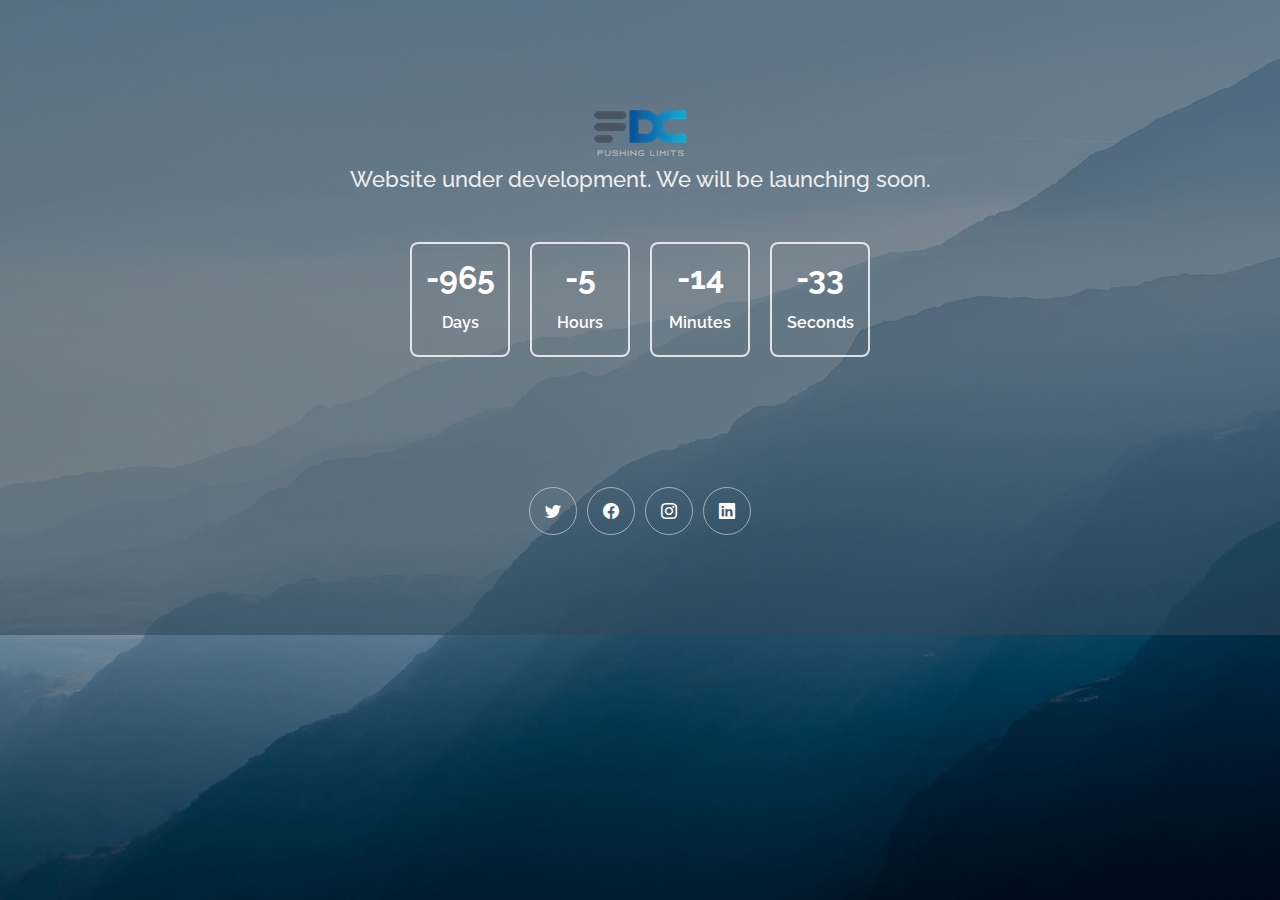
<file: index.html>
<!DOCTYPE html>
<html lang="en">

<head>
  <meta charset="utf-8">
  <meta content="width=device-width, initial-scale=1.0" name="viewport">
  <title>FDC - Pushing Limits</title>
  <meta content="" name="description">
  <meta content="" name="keywords">

  <!-- Favicons -->
  <link href="assets/img/FDClogo.png" rel="icon">
  <link href="assets/img/FDClogo.png" rel="apple-touch-icon">

  <!-- Google Fonts -->
  <link href="https://fonts.googleapis.com/css?family=Open+Sans:300,300i,400,400i,600,600i,700,700i|Raleway:300,300i,400,400i,600,600i,700,700i" rel="stylesheet">

  <!-- Vendor CSS Files -->
  <link href="assets/vendor/bootstrap/css/bootstrap.min.css" rel="stylesheet">
  <link href="assets/vendor/bootstrap-icons/bootstrap-icons.css" rel="stylesheet">

  <!-- Template Main CSS File -->
  <link href="assets/css/style.css" rel="stylesheet">


</head>

<body>

  <!-- ======= Header ======= -->
  <header id="header" class="d-flex align-items-center">
    <div class="container d-flex flex-column align-items-center">

      <h1><img src="./assets/img/FDClogo.png" alt=""></h1>
      <h2>Website under development. We will be launching soon.</h2>
      <div class="countdown d-flex justify-content-center" data-count="2023/12/3">
        <div>
          <h3>%d</h3>
          <h4>Days</h4>
        </div>
        <div>
          <h3>%h</h3>
          <h4>Hours</h4>
        </div>
        <div>
          <h3>%m</h3>
          <h4>Minutes</h4>
        </div>
        <div>
          <h3>%s</h3>
          <h4>Seconds</h4>
        </div>
      </div>

     

      <div class="social-links text-center">
        <a href="#" class="twitter"><i class="bi bi-twitter"></i></a>
        <a href="#" class="facebook"><i class="bi bi-facebook"></i></a>
        <a href="#" class="instagram"><i class="bi bi-instagram"></i></a>
        <a href="#" class="linkedin"><i class="bi bi-linkedin"></i></a>
      </div>

    </div>
  </header><!-- End #header -->

  <main id="main">

   

   
  </main><!-- End #main -->

  <!-- ======= Footer ======= -->

  <a href="#" class="back-to-top d-flex align-items-center justify-content-center"><i class="bi bi-arrow-up-short"></i></a>

  <!-- Vendor JS Files -->
  <script src="assets/vendor/bootstrap/js/bootstrap.bundle.min.js"></script>
  <script src="assets/vendor/php-email-form/validate.js"></script>

  <!-- Template Main JS File -->
  <script src="assets/js/main.js"></script>

</body>

</html>
</file>
<file: assets/css/style.css>
/**
* Template Name: Maundy
* Updated: Jul 27 2023 with Bootstrap v5.3.1
* Template URL: https://bootstrapmade.com/maundy-free-coming-soon-bootstrap-theme/
* Author: BootstrapMade.com
* License: https://bootstrapmade.com/license/
*/

/*--------------------------------------------------------------
# General
--------------------------------------------------------------*/
body {
  font-family: "Open Sans", sans-serif;
  color: #fff;
  background: url("../img/bg.jpg") top center no-repeat;
  background-size: cover;
  position: relative;
}

body::before {
  content: "";
  position: absolute;
  left: 0;
  right: 0;
  top: 0;
  bottom: 0;
  background: rgba(49, 71, 89, 0.6);
}

@media (min-width: 1024px) {
  body {
    background-attachment: fixed;
  }
}

a {
  color: #24b7a4;
  text-decoration: none;
}

a:hover {
  color: #36d8c3;
  text-decoration: none;
}

h1,
h2,
h3,
h4,
h5,
h6 {
  font-family: "Raleway", sans-serif;
}

#main {
  position: relative;
}

/*--------------------------------------------------------------
# Back to top button
--------------------------------------------------------------*/
.back-to-top {
  position: fixed;
  visibility: hidden;
  opacity: 0;
  right: 15px;
  bottom: 15px;
  z-index: 996;
  background: #24b7a4;
  width: 40px;
  height: 40px;
  border-radius: 50px;
  transition: all 0.4s;
}

.back-to-top i {
  font-size: 28px;
  color: #fff;
  line-height: 0;
}

.back-to-top:hover {
  background: #2ed6c0;
  color: #fff;
}

.back-to-top.active {
  visibility: visible;
  opacity: 1;
}

/*--------------------------------------------------------------
# Header
--------------------------------------------------------------*/
#header {
  position: relative;
  width: 100%;
  padding: 100px 0;
  /* countdown */
}

#header h1 {
  margin: 0 0 10px 0;
  font-size: 48px;
  font-weight: 700;
  line-height: 56px;
  color: #fff;
}

#header h2 {
  color: #eee;
  margin-bottom: 40px;
  font-size: 22px;
}

#header .countdown {
  margin-bottom: 80px;
}

#header .countdown div {
  text-align: center;
  border: 2px solid rgba(255, 255, 255, 0.8);
  border-radius: 8px;
  margin: 10px 10px;
  width: 100px;
  padding: 15px 0;
}

#header .countdown div h3 {
  font-weight: 700;
  font-size: 32px;
  margin-bottom: 15px;
}

#header .countdown div h4 {
  font-size: 16px;
  font-weight: 600;
}

@media (max-width: 575px) {
  #header .countdown div {
    width: 70px;
    padding: 10px 0;
    margin: 10px 8px;
  }

  #header .countdown div h3 {
    font-size: 28px;
    margin-bottom: 10px;
  }

  #header .countdown div h4 {
    font-size: 14px;
    font-weight: 500;
  }
}

#header .subscribe {
  font-size: 15px;
  text-align: center;
}

#header .subscribe h4 {
  font-size: 20px;
  font-weight: 600;
  color: #fff;
  position: relative;
  padding-bottom: 12px;
}

#header .subscribe .subscribe-form {
  min-width: 300px;
  margin-top: 10px;
  background: #fff;
  padding: 6px 10px;
  position: relative;
  border-radius: 50px;
  text-align: left;
}

#header .subscribe .subscribe-form input[type=email] {
  border: 0;
  padding: 4px 8px;
  width: calc(100% - 100px);
}

#header .subscribe .subscribe-form input[type=submit] {
  position: absolute;
  top: 0;
  right: -2px;
  bottom: 0;
  border: 0;
  background: none;
  font-size: 16px;
  padding: 0 20px;
  background: #24b7a4;
  color: #fff;
  transition: 0.3s;
  border-radius: 50px;
  box-shadow: 0px 2px 15px rgba(0, 0, 0, 0.1);
}

#header .subscribe .subscribe-form input[type=submit]:hover {
  background: #22ae9c;
}

#header .subscribe .error-message {
  display: none;
  color: #ed3c0d;
  text-align: center;
  padding: 15px;
  font-weight: 600;
}

#header .subscribe .sent-message {
  display: none;
  color: #18d26e;
  text-align: center;
  padding: 15px;
  font-weight: 600;
}

#header .subscribe .loading {
  display: none;
  text-align: center;
  padding: 15px;
}

#header .subscribe .loading:before {
  content: "";
  display: inline-block;
  border-radius: 50%;
  width: 24px;
  height: 24px;
  margin: 0 10px -6px 0;
  border: 3px solid #18d26e;
  border-top-color: #eee;
  animation: animate-loading-notify 1s linear infinite;
}

@keyframes animate-loading-notify {
  0% {
    transform: rotate(0deg);
  }

  100% {
    transform: rotate(360deg);
  }
}

#header .social-links {
  margin-top: 40px;
}

#header .social-links a {
  font-size: 16px;
  color: #fff;
  margin: 0 3px;
  border-radius: 50%;
  width: 48px;
  height: 48px;
  transition: 0.3s;
  border: 1px solid rgba(255, 255, 255, 0.5);
  display: inline-flex;
  align-items: center;
  justify-content: center;
}

#header .social-links a i {
  line-height: 0;
}

#header .social-links a:hover {
  background: #24b7a4;
  border-color: #24b7a4;
}

/*--------------------------------------------------------------
# Navigation Menu
--------------------------------------------------------------*/
/**
* Desktop Navigation 
*/
.navbar {
  padding: 0;
}

.navbar ul {
  margin: 0;
  padding: 0;
  display: flex;
  list-style: none;
  align-items: center;
}

.navbar li {
  position: relative;
}

.navbar a,
.navbar a:focus {
  display: flex;
  align-items: center;
  justify-content: space-between;
  padding: 10px 0 10px 30px;
  font-family: "Raleway", sans-serif;
  font-size: 16px;
  font-weight: 700;
  color: #3a5469;
  white-space: nowrap;
  transition: 0.3s;
}

.navbar a i,
.navbar a:focus i {
  font-size: 12px;
  line-height: 0;
  margin-left: 5px;
}

.navbar a:hover,
.navbar .active,
.navbar .active:focus,
.navbar li:hover>a {
  color: #24b7a4;
}

.navbar .getstarted,
.navbar .getstarted:focus {
  background: #24b7a4;
  padding: 8px 20px;
  margin-left: 30px;
  border-radius: 4px;
  color: #fff;
}

.navbar .getstarted:hover,
.navbar .getstarted:focus:hover {
  color: #fff;
  background: #28ccb7;
}

.navbar .dropdown ul {
  display: block;
  position: absolute;
  left: 14px;
  top: calc(100% + 30px);
  margin: 0;
  padding: 10px 0;
  z-index: 99;
  opacity: 0;
  visibility: hidden;
  background: #fff;
  box-shadow: 0px 0px 30px rgba(127, 137, 161, 0.25);
  transition: 0.3s;
  border-radius: 4px;
}

.navbar .dropdown ul li {
  min-width: 200px;
}

.navbar .dropdown ul a {
  padding: 10px 20px;
  font-size: 15px;
  text-transform: none;
  font-weight: 600;
}

.navbar .dropdown ul a i {
  font-size: 12px;
}

.navbar .dropdown ul a:hover,
.navbar .dropdown ul .active:hover,
.navbar .dropdown ul li:hover>a {
  color: #24b7a4;
}

.navbar .dropdown:hover>ul {
  opacity: 1;
  top: 100%;
  visibility: visible;
}

.navbar .dropdown .dropdown ul {
  top: 0;
  left: calc(100% - 30px);
  visibility: hidden;
}

.navbar .dropdown .dropdown:hover>ul {
  opacity: 1;
  top: 0;
  left: 100%;
  visibility: visible;
}

@media (max-width: 1366px) {
  .navbar .dropdown .dropdown ul {
    left: -90%;
  }

  .navbar .dropdown .dropdown:hover>ul {
    left: -100%;
  }
}

/**
* Mobile Navigation 
*/
.mobile-nav-toggle {
  color: #314759;
  font-size: 28px;
  cursor: pointer;
  display: none;
  line-height: 0;
  transition: 0.5s;
}

.mobile-nav-toggle.bi-x {
  color: #fff;
}

@media (max-width: 991px) {
  .mobile-nav-toggle {
    display: block;
  }

  .navbar ul {
    display: none;
  }
}

.navbar-mobile {
  position: fixed;
  overflow: hidden;
  top: 0;
  right: 0;
  left: 0;
  bottom: 0;
  background: rgba(31, 45, 56, 0.9);
  transition: 0.3s;
}

.navbar-mobile .mobile-nav-toggle {
  position: absolute;
  top: 15px;
  right: 15px;
}

.navbar-mobile ul {
  display: block;
  position: absolute;
  top: 55px;
  right: 15px;
  bottom: 15px;
  left: 15px;
  padding: 10px 0;
  border-radius: 10px;
  background-color: #fff;
  overflow-y: auto;
  transition: 0.3s;
}

.navbar-mobile a,
.navbar-mobile a:focus {
  padding: 10px 20px;
  font-size: 15px;
  color: #314759;
}

.navbar-mobile a:hover,
.navbar-mobile .active,
.navbar-mobile li:hover>a {
  color: #24b7a4;
}

.navbar-mobile .getstarted,
.navbar-mobile .getstarted:focus {
  margin: 15px;
}

.navbar-mobile .dropdown ul {
  position: static;
  display: none;
  margin: 10px 20px;
  padding: 10px 0;
  z-index: 99;
  opacity: 1;
  visibility: visible;
  background: #fff;
  box-shadow: 0px 0px 30px rgba(127, 137, 161, 0.25);
}

.navbar-mobile .dropdown ul li {
  min-width: 200px;
}

.navbar-mobile .dropdown ul a {
  padding: 10px 20px;
}

.navbar-mobile .dropdown ul a i {
  font-size: 12px;
}

.navbar-mobile .dropdown ul a:hover,
.navbar-mobile .dropdown ul .active:hover,
.navbar-mobile .dropdown ul li:hover>a {
  color: #24b7a4;
}

.navbar-mobile .dropdown>.dropdown-active {
  display: block;
}

/*--------------------------------------------------------------
# Sections General
--------------------------------------------------------------*/
section {
  padding: 60px 0;
  overflow: hidden;
}

.section-bg {
  background-color: #d8f7f3;
}

.section-title {
  text-align: center;
  padding-bottom: 30px;
}

.section-title h2 {
  font-size: 32px;
  font-weight: bold;
  text-transform: uppercase;
  margin-bottom: 20px;
  padding-bottom: 20px;
  position: relative;
}

.section-title h2::after {
  content: "";
  position: absolute;
  display: block;
  width: 50px;
  height: 2px;
  background: #24b7a4;
  bottom: 0;
  left: calc(50% - 25px);
}

.section-title p {
  margin-bottom: 0;
}

/*--------------------------------------------------------------
# Contact Us
--------------------------------------------------------------*/
.about .icon-box {
  margin-bottom: 20px;
  text-align: center;
}

.about .icon {
  display: flex;
  justify-content: center;
  margin-bottom: 15px;
}

.about .icon i {
  color: #fff;
  font-size: 42px;
  line-height: 0;
}

.about .title {
  font-weight: 700;
  margin-bottom: 15px;
  font-size: 18px;
  text-transform: uppercase;
}

.about .title a {
  color: #fff;
  transition: 0.3s;
}

.about .description {
  line-height: 24px;
  font-size: 14px;
}

/*--------------------------------------------------------------
# Contact Us
--------------------------------------------------------------*/
.contact .info {
  border-top: 3px solid #24b7a4;
  border-bottom: 3px solid #24b7a4;
  padding: 30px;
  background: rgba(255, 255, 255, 0.06);
  width: 100%;
  box-shadow: 0 0 24px 0 rgba(0, 0, 0, 0.12);
}

.contact .info i {
  font-size: 20px;
  color: #fff;
  float: left;
  width: 44px;
  height: 44px;
  background: rgba(255, 255, 255, 0.1);
  display: flex;
  justify-content: center;
  align-items: center;
  border-radius: 50px;
  transition: all 0.3s ease-in-out;
}

.contact .info h4 {
  padding: 0 0 0 60px;
  font-size: 22px;
  font-weight: 600;
  margin-bottom: 5px;
}

.contact .info p {
  padding: 0 0 10px 60px;
  margin-bottom: 20px;
  font-size: 14px;
}

.contact .info .email p {
  padding-top: 5px;
}

.contact .info .social-links {
  padding-left: 60px;
}

.contact .info .social-links a {
  font-size: 18px;
  display: inline-block;
  background: #333;
  color: #fff;
  line-height: 1;
  padding: 8px 0;
  border-radius: 50%;
  text-align: center;
  width: 36px;
  height: 36px;
  transition: 0.3s;
  margin-right: 10px;
}

.contact .info .social-links a:hover {
  background: #24b7a4;
  color: #fff;
}

.contact .info .email:hover i,
.contact .info .address:hover i,
.contact .info .phone:hover i {
  background: #24b7a4;
  color: #fff;
}

.contact .php-email-form {
  width: 100%;
  border-top: 3px solid #24b7a4;
  border-bottom: 3px solid #24b7a4;
  padding: 30px;
  background: rgba(255, 255, 255, 0.06);
  box-shadow: 0 0 24px 0 rgba(0, 0, 0, 0.12);
}

.contact .php-email-form .form-group {
  padding-bottom: 8px;
}

.contact .php-email-form .validate {
  display: none;
  color: red;
  margin: 0 0 15px 0;
  font-weight: 400;
  font-size: 13px;
}

.contact .php-email-form .error-message {
  display: none;
  color: #fff;
  background: #ed3c0d;
  text-align: left;
  padding: 15px;
  font-weight: 600;
}

.contact .php-email-form .error-message br+br {
  margin-top: 25px;
}

.contact .php-email-form .sent-message {
  display: none;
  color: #fff;
  background: #18d26e;
  text-align: center;
  padding: 15px;
  font-weight: 600;
}

.contact .php-email-form .loading {
  display: none;
  background: #fff;
  text-align: center;
  padding: 15px;
}

.contact .php-email-form .loading:before {
  content: "";
  display: inline-block;
  border-radius: 50%;
  width: 24px;
  height: 24px;
  margin: 0 10px -6px 0;
  border: 3px solid #18d26e;
  border-top-color: #eee;
  animation: animate-loading 1s linear infinite;
}

.contact .php-email-form input,
.contact .php-email-form textarea {
  border-radius: 0;
  box-shadow: none;
  font-size: 14px;
}

.contact .php-email-form input {
  height: 44px;
}

.contact .php-email-form textarea {
  padding: 10px 12px;
}

.contact .php-email-form button[type=submit] {
  background: #24b7a4;
  border: 0;
  padding: 10px 24px;
  color: #fff;
  transition: 0.4s;
  border-radius: 50px;
}

.contact .php-email-form button[type=submit]:hover {
  background: #36d8c3;
}

@keyframes animate-loading {
  0% {
    transform: rotate(0deg);
  }

  100% {
    transform: rotate(360deg);
  }
}

/*--------------------------------------------------------------
# Footer
--------------------------------------------------------------*/
#footer {
  background: rgba(38, 55, 69, 0.4);
  padding: 30px 0;
  color: #fff;
  font-size: 14px;
  position: relative;
}

#footer .copyright {
  text-align: center;
}

#footer .credits {
  padding-top: 10px;
  text-align: center;
  font-size: 13px;
  color: #fff;
}

#footer .credits a {
  color: #36d8c3;
}
</file>
